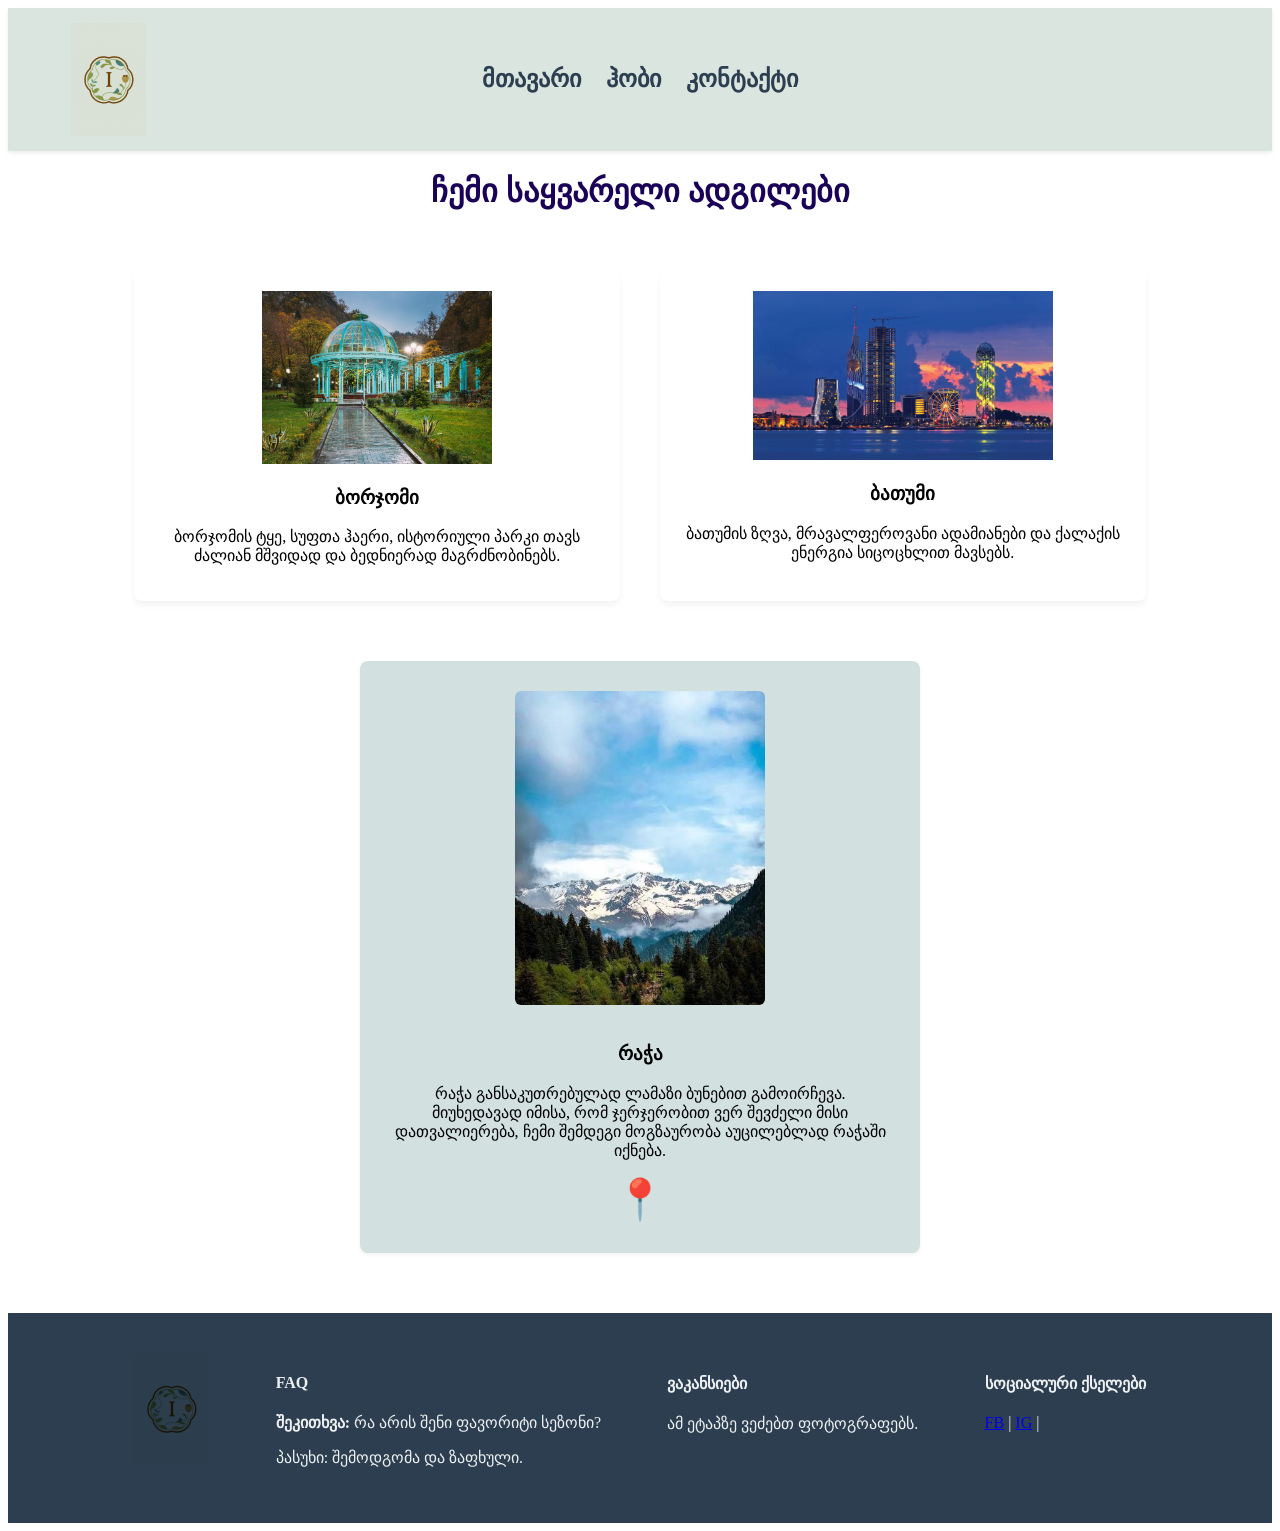
<file: homework13/index.html>
<!DOCTYPE html>
<html lang="ka">
<head>
    <meta charset="UTF-8">
    <meta name="viewport" content="width=device-width, initial-scale=1.0">
    <link rel="stylesheet" href="style.css">
    <title>საყვარელი ადგილები</title>
</head>

<body>
    <header>
        <img src="/homework13/photos/logo.png" alt="ლოგო" width="75"  class="logo">
        <nav class="navigation">
            <a href="index.html"> მთავარი </a> 
            <a href="hobby.html"> ჰობი </a>
            <a href="contact.html"> კონტაქტი </a>
        </nav>
    </header>

    <main> 
        <h1> ჩემი საყვარელი ადგილები </h1>
        <section class="favorite_places">
            <div> 
                <img src="/homework13/photos/Borjomi.webp" alt="borjomi" width="230" >
                <h3> ბორჯომი</h3>
                <p> ბორჯომის ტყე, სუფთა ჰაერი, ისტორიული პარკი თავს ძალიან მშვიდად და ბედნიერად მაგრძნობინებს. </p>
            </div>

            <div>
                <img src="/homework13/photos/ბათუმი.jpeg" alt="batumi" width="300">
                <h3> ბათუმი </h3>
                <p> ბათუმის ზღვა, მრავალფეროვანი ადამიანები და ქალაქის ენერგია სიცოცხლით მავსებს.  </p>
            </div>
        
        </section>
        <section class="next_stop"> 
            <div class="animation-box">
                <img src="/homework13/photos/racha.jpg" alt="racha" width="250">
                <h3> რაჭა </h3>
                <p> რაჭა განსაკუთრებულად ლამაზი ბუნებით გამოირჩევა. მიუხედავად იმისა, რომ ჯერჯერობით ვერ შევძელი მისი დათვალიერება, ჩემი შემდეგი მოგზაურობა აუცილებლად რაჭაში იქნება.</p>
                <div class="pin-animation">📍</div>
            </div>
        </section>

    </main>
    <footer>
        <div class="footer.img">
            <img src="/homework13/photos/logo.png" alt="logo" width="75" class="logo">
        </div>

        <div class="footer">
                <h4>FAQ</h4>
                <p><strong>შეკითხვა:</strong> რა არის შენი ფავორიტი სეზონი?</p>
                <p>პასუხი: შემოდგომა და ზაფხული.</p>
        </div>

        <div class="footer">
                <h4>ვაკანსიები</h4>
                <p>ამ ეტაპზე ვეძებთ ფოტოგრაფებს.</p>
        </div>

        <div class="footer">
                <h4>სოციალური ქსელები</h4>
                <div class="social-icons">
                    <a href="#">FB</a> | 
                    <a href="#">IG</a> | 
                </div>
        </div>
    </footer>

</body>
</html>
</file>
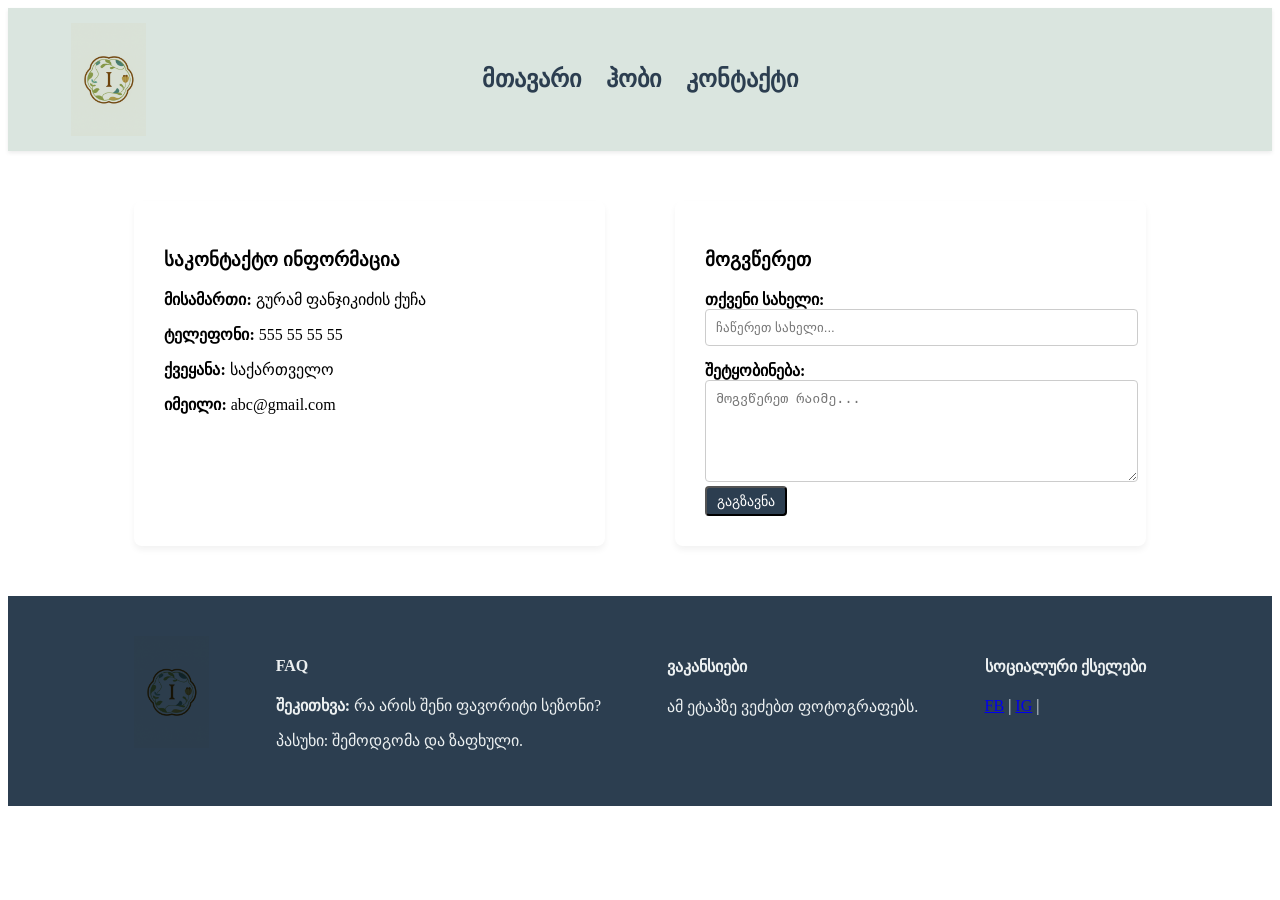
<file: homework13/contact.html>
<!DOCTYPE html>
<html lang="ka">
<head>
    <meta charset="UTF-8">
    <meta name="viewport" content="width=device-width, initial-scale=1.0">
    <link rel="stylesheet" href="style.css">
    <title> კონტაქტი </title>
</head>
<body>
    <header>
    <img src="/homework13/photos/logo.png" alt="ლოგო" width="75" class="logo">
    <nav>
        <a href="index.html"> მთავარი </a> 
        <a href="hobby.html"> ჰობი </a>
        <a href="contact.html"> კონტაქტი </a>
    </nav>
    </header>

    <main>
        <!-- # Hobby.html-ში უნდა მოგვიყვეთ(ტექსტი მინიმუმ 100 სიტყვა) თქვენი ჰობის შესახებ სადაც უნდა
# გამოიყენოთ მინიმუმ 4 სურათი/ანიმაცია/გიფი. ამ გვერდზეც აუცილებელია ნავიგაცია და ფუტერი
# ——————————————
# Contact.html-ში უნდა შექმნათ ორი დივი გვერდი გვერდ ერთ მხარეს უნდა იყოს: მისამართი,
# ტელეფონის ნომერი, ქვეყანა, იმეილი, ვებ გვერდის მისამართი, ხოლო მეორე დივში უნდა იყოს ან
# მინიმუმ 1 ინფუთ ფილდი ან დივის საშუალებით შექმენით ინფუთის მსგავსი სივრცე სადაც
# მომხმარებელს შევუქმნით წარმოდგენას რომ შეუძლია რაიმე ჩაწეროს. ამ გვერდზეც აუცილებლად
# უნდა გვქონდეს ნავიგაცია და ფუტერი. -->
        <div class="contact_message"> 
            <div class="contact">
                <h3> საკონტაქტო ინფორმაცია </h3>
                <p><b> მისამართი: </b> გურამ ფანჯიკიძის ქუჩა </p>
                <p> <b> ტელეფონი: </b> 555 55 55 55</p>
                <p> <b> ქვეყანა: </b> საქართველო </p>
                <p> <b> იმეილი: </b> abc@gmail.com</p>
            </div>

            <div class="message">
                <h3>მოგვწერეთ</h3>

                <form>
                    <div class="input">
                        <label><b>თქვენი სახელი:</b></label>
                        <input type="text" placeholder="ჩაწერეთ სახელი...">
                    </div>
                        
                    <div class="input-group">
                        <label><b> შეტყობინება: </b> </label>
                        <textarea placeholder="მოგვწერეთ რაიმე..."></textarea>
                    </div>

                    <button type="button" class="button" >გაგზავნა</button>
                </form>

            </div>
        </div>
    </main>

<footer>
        <div class="footer.img">
            <img src="/homework13/photos/logo.png" alt="logo" width="75" class="logo">
        </div>

        <div class="footer">
                <h4>FAQ</h4>
                <p><strong>შეკითხვა:</strong> რა არის შენი ფავორიტი სეზონი?</p>
                <p>პასუხი: შემოდგომა და ზაფხული.</p>
        </div>

        <div class="footer">
                <h4>ვაკანსიები</h4>
                <p>ამ ეტაპზე ვეძებთ ფოტოგრაფებს.</p>
        </div>

        <div class="footer">
                <h4>სოციალური ქსელები</h4>
                <div class="social-icons">
                    <a href="#">FB</a> | 
                    <a href="#">IG</a> | 
                </div>
        </div>
    </footer>
</body>
</html>
</file>
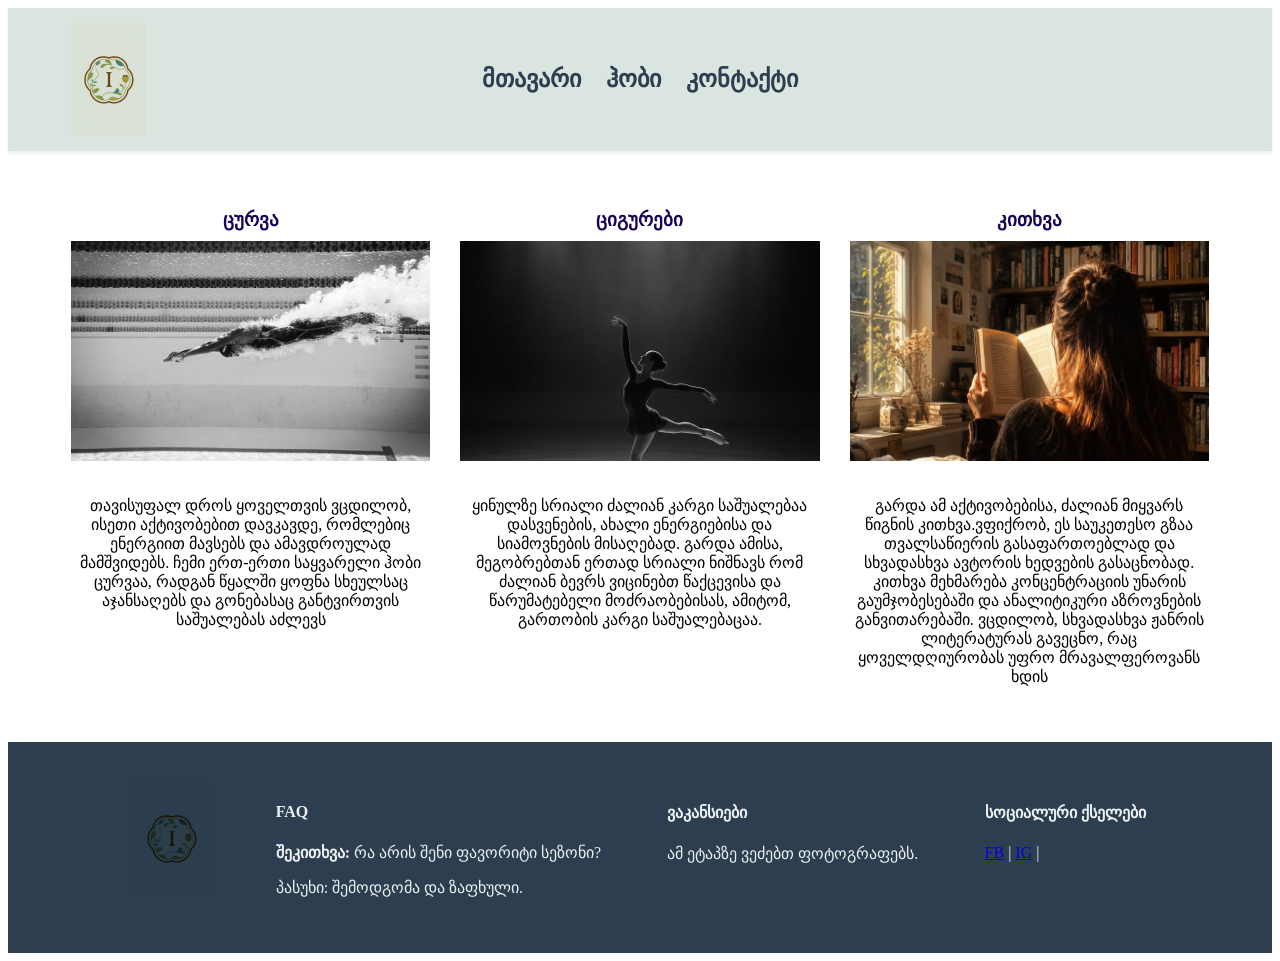
<file: homework13/hobby.html>
<!DOCTYPE html>
<html lang="ka">
<head>
    <meta charset="UTF-8">
    <meta name="viewport" content="width=device-width, initial-scale=1.0">
    <link rel="stylesheet" href="style.css">
    <title> ჰობი </title>
</head>
<body>
    <header>
    <img src="/homework13/photos/logo.png" alt="ლოგო" class="logo" width="75" >
    <nav>
        <a href="index.html"> მთავარი </a> 
        <a href="hobby.html"> ჰობი </a>
        <a href="contact.html"> კონტაქტი </a>
    </nav>
    </header>

    <main>
        <div class="hobby">
            <div class="swimming">
                <h3> ცურვა </h3>
                <Img src="/homework13/photos/swimming.jpg" alt="swimming">
                <p> თავისუფალ დროს ყოველთვის ვცდილობ, ისეთი აქტივობებით დავკავდე, რომლებიც ენერგიით მავსებს და ამავდროულად მამშვიდებს. ჩემი ერთ-ერთი საყვარელი ჰობი ცურვაა, რადგან წყალში ყოფნა სხეულსაც აჯანსაღებს და გონებასაც განტვირთვის საშუალებას აძლევს </p>
            </div>

            <div class="iceskating">
                <h3> ციგურები </h3>
                <Img src="/homework13/photos/iceskating.jpg" alt="iceskating">
                <p>ყინულზე სრიალი ძალიან კარგი საშუალებაა დასვენების, ახალი ენერგიებისა და სიამოვნების მისაღებად. გარდა ამისა, მეგობრებთან ერთად სრიალი  ნიშნავს რომ ძალიან ბევრს ვიცინებთ წაქცევისა და წარუმატებელი მოძრაობებისას, ამიტომ, გართობის კარგი საშუალებაცაა.  </p>
            </div>

            <div class="reading">
                <h3> კითხვა  </h3>
                <Img src="/homework13/photos/reading.jpg" alt="reading">
                <p>გარდა ამ აქტივობებისა, ძალიან მიყვარს წიგნის კითხვა.ვფიქრობ, ეს საუკეთესო გზაა თვალსაწიერის გასაფართოებლად და სხვადასხვა ავტორის ხედვების გასაცნობად. კითხვა მეხმარება კონცენტრაციის უნარის გაუმჯობესებაში და ანალიტიკური აზროვნების განვითარებაში. ვცდილობ, სხვადასხვა ჟანრის ლიტერატურას გავეცნო, რაც ყოველდღიურობას უფრო მრავალფეროვანს ხდის </p>
            </div>
            </div>
    </main>


  <footer>
        <div class="footer.img">
            <img src="/homework13/photos/logo.png" alt="logo" width="75" class="logo">
        </div>

        <div class="footer">
                <h4>FAQ</h4>
                <p><strong>შეკითხვა:</strong> რა არის შენი ფავორიტი სეზონი?</p>
                <p>პასუხი: შემოდგომა და ზაფხული.</p>
        </div>

        <div class="footer">
                <h4>ვაკანსიები</h4>
                <p>ამ ეტაპზე ვეძებთ ფოტოგრაფებს.</p>
        </div>

        <div class="footer">
                <h4>სოციალური ქსელები</h4>
                <div class="social-icons">
                    <a href="#">FB</a> | 
                    <a href="#">IG</a> | 
                </div>
        </div>
    </footer>

</body>
</html>
</file>
<file: homework13/style.css>
header {
    display: flex;
    align-items: center;
    background-color: #dae5df;
    padding: 15px 5%; 
    box-shadow: 0 2px 4px rgba(0,0,0,0.08);

}

.logo{mix-blend-mode: multiply;}

header nav {
    display: flex;
    gap: 25px; 
    align-items: center;
    
    margin-left: auto;  
    margin-right: auto; 

    position: absolute;
    left: 50%;
    transform: translateX(-50%);
}

header nav a {
    text-decoration: none; 
    color: #2c3e50; 
    font-weight: bold;
    font-size: 24px;
}

h1{
    color: #190257;
text-align: center;}


.favorite_places {
    display: flex;
    justify-content: center; 
    gap: 40px;               
    padding: 40px 10%;     
}


.favorite_places > div {
    flex: 1;                
    background-color: #fff; 
    padding: 20px;
    border-radius: 8px;
    box-shadow: 0 4px 6px rgba(0,0,0,0.05); 
    text-align: center;      
}


.next_stop {
    display: flex;
    justify-content: center; 
    padding: 20px 10% 60px 10%;
}


.animation-box img {
    border-radius: 6px;
    margin-bottom: 15px;
}

.animation-box {
    background-color: #d2e0e0;
    padding: 30px;
    border-radius: 8px;
    display: inline-block;
    max-width: 500px;
    box-shadow: 0 2px 4px rgba(0,0,0,0.05);
    text-align:center;}

    .pin-animation {
    font-size: 40px;
    display: inline-block;
    animation: bouncePin 1.4s ease-in-out infinite;
        }
@keyframes bouncePin {
    0%, 100% { transform: translateY(0); }
    50% { transform: translateY(-15px); }
}
.animation-box{
align-items: center;
justify-content: center;
}

footer {
    background-color: #2c3e50; 
    color: #ecf0f1;            
    display: flex;
    justify-content: space-between; 
    align-items: flex-start;
    padding: 40px 10%;         
    gap: 30px;
}

/* კონტაქტის გვერდი */

.contact_message {
    display: flex;
    justify-content: center;
    gap: 70px;
    padding: 50px 10%;
}

.contact, .message {
    flex: 1;
    padding: 30px;
    border-radius: 8px;
    box-shadow: 0 4px 6px rgba(0,0,0,0.05);
}
.button {
    background-color: #2c3e50;
    color: white;
    padding: 5px 10px;
    font-size: 14px;
    border-radius: 4px;
    cursor: pointer;

}



.input {
    margin-bottom: 15px;
    display: flex;
    flex-direction: column;
}


.input input, .input-group textarea {
    width: 100%;          
    padding: 10px;         
    border: 1px solid #ccc; 
    border-radius: 4px;     
}

.input-group textarea {
    height: 80px;
}

/* ჰობი */


.hobby {
    display: flex;
    justify-content: center;
    gap: 30px; 
    padding: 40px 5%; 
}

.swimming, .iceskating, .reading {
    flex: 1;
    text-align: center;
}

.hobby img {
    width: 100%;
    height: 220px;
    object-fit: cover; /* ფოტოები რომ არ გაიწელოს */
    margin-bottom: 15px;
}


.hobby h3 {
    color: #190257;
    margin-bottom: 10px;
}
</file>
